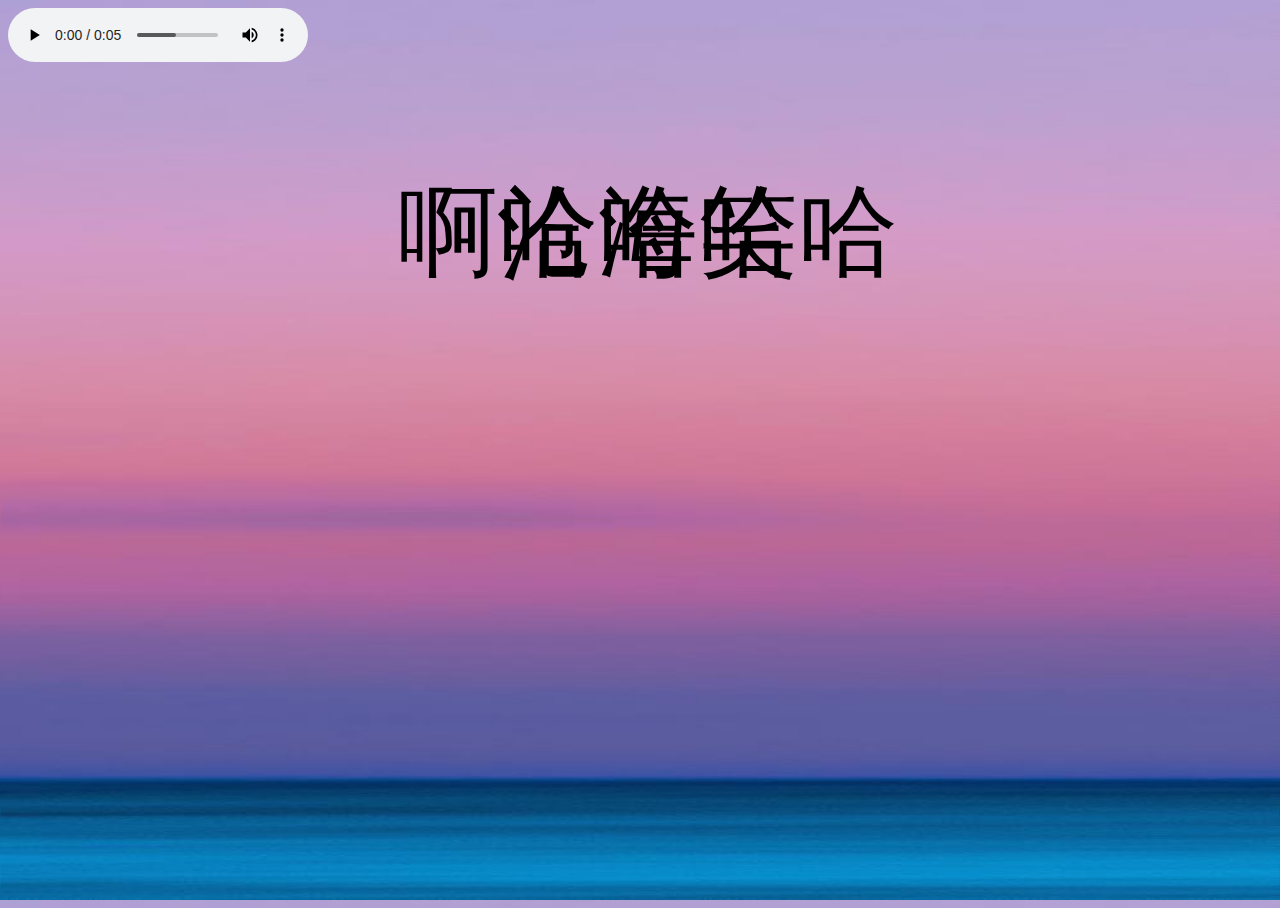
<file: 1/biaobai.html>
<!DOCTYPE html>
<html lang="en">
<head>
    <meta charset="UTF-8">
    <title>送你一首诗</title>
    <style type="text/css">
        body {
            background-image: url("./image/1.jpg");
            background-size: 100% 100%;
            height: 100%;
        }
        html{;
            height: 100%;
        }
        @keyframes myfirst {
            0% {opacity: 0}
            25% {opacity: 100}
            50% {opacity: 0}
            100% {opacity: 0}
        }
        @keyframes mysecond {
            0% {opacity: 0}
            50% {opacity: 0}
            75% {opacity:100}
            100% {opacity: 0}
        }
        p{
            font-size: 100px;
            position: absolute;
            width: 100%;
            text-align: center;
            animation: myfirst 5.27s infinite;
        }
        #canghai{
            animation: myfirst 5.27s infinite;
        }
        #haha{
            animation: mysecond 5.27s infinite;
        }

        </style>
</head>
<body>
<audio src="AU/bgm.wav" controls="controls" autoplay="autoplay" loop="loop">
</audio>

<p id="canghai">  沧海笑   </p>
<p id="haha">  啊哈哈哈哈   </p>

</body>
</html>
</file>
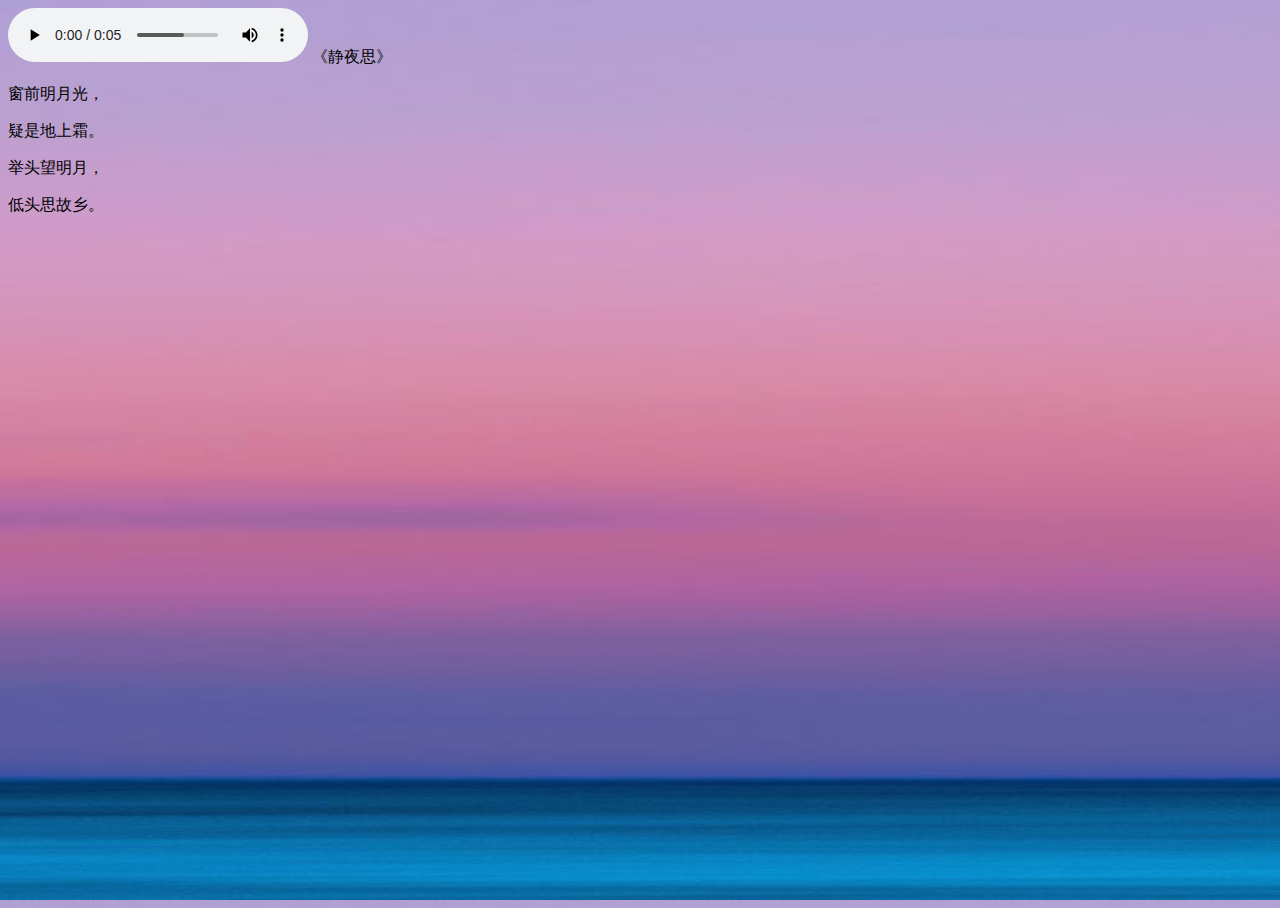
<file: 1/text.html>
<!DOCTYPE html>
<html lang="en">
<head>
    <meta charset="UTF-8">
    <title>来一首唐诗吧</title>
    <style type="text/css">
        body {
            background-image: url("./image/1.jpg");
            background-size: 100% 100%;
            height: 100%;
        }
        html{
            height: 100%;
        }
        @keyframes myfirst {
            from {background:red;opacity: 0}
            to {background:greenyellow;opacity: 100}
        }
        h,p{
            animation: myfirst 3s infinite;
        }
        </style>
</head>
<body>
<audio src="AU/bgm.wav" controls="controls" autoplay="autoplay">
</audio>
<h>  《静夜思》  </h>
<p>  窗前明月光，   </p>
<p>  疑是地上霜。   </p>
<p>  举头望明月，  </p>
<p>  低头思故乡。  </p>
</body>
</html>
</file>
